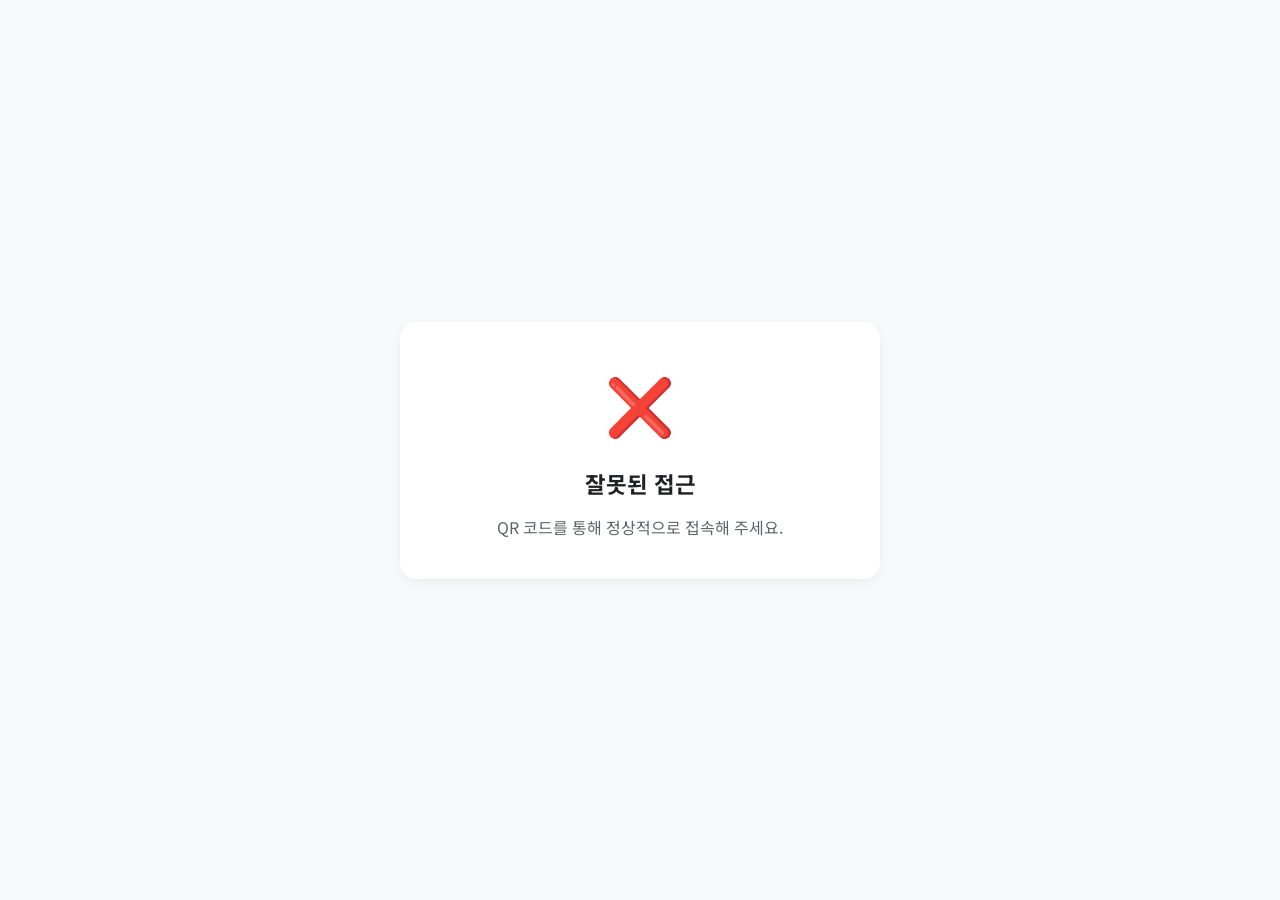
<file: docs/index.html>
<!DOCTYPE html>
<html lang="ko">
<head>
    <meta charset="UTF-8">
    <meta name="viewport" content="width=device-width, initial-scale=1.0, maximum-scale=1.0, user-scalable=no">
    <title>개인정보 수집 및 이용 동의</title>
    <link rel="preconnect" href="https://fonts.googleapis.com">
    <link rel="preconnect" href="https://fonts.gstatic.com" crossorigin>
    <link href="https://fonts.googleapis.com/css2?family=Noto+Sans+KR:wght@400;500;700&display=swap" rel="stylesheet">
    <style>
        * {
            box-sizing: border-box;
            margin: 0;
            padding: 0;
            font-family: 'Noto Sans KR', sans-serif;
            -webkit-tap-highlight-color: transparent;
        }

        body {
            background-color: #f8f9fa;
            color: #202124;
            display: flex;
            justify-content: center;
            align-items: center;
            min-height: 100vh;
            padding: 20px;
        }

        .container {
            background: #ffffff;
            width: 100%;
            max-width: 480px;
            border-radius: 16px;
            box-shadow: 0 4px 12px rgba(0, 0, 0, 0.05);
            padding: 24px;
            display: flex;
            flex-direction: column;
            gap: 20px;
        }

        .header {
            text-align: center;
            border-bottom: 1px solid #f1f3f4;
            padding-bottom: 16px;
        }

        .header h1 {
            font-size: 1.5rem;
            font-weight: 700;
            color: #1a73e8;
        }

        .header p {
            font-size: 0.9rem;
            color: #5f6368;
            margin-top: 6px;
        }

        .content-box {
            background-color: #f8f9fa;
            border: 1px solid #dadce0;
            border-radius: 8px;
            padding: 16px;
            height: 240px;
            overflow-y: auto;
            font-size: 0.9rem;
            line-height: 1.6;
            color: #3c4043;
        }

        .content-box h3 {
            font-size: 0.95rem;
            font-weight: 700;
            margin-bottom: 8px;
            color: #202124;
        }

        .content-box ul {
            margin-left: 20px;
            margin-bottom: 12px;
        }

        .checkbox-container {
            display: flex;
            align-items: center;
            gap: 10px;
            cursor: pointer;
            padding: 8px 4px;
        }

        .checkbox-container input {
            width: 20px;
            height: 20px;
            accent-color: #1a73e8;
            cursor: pointer;
        }

        .checkbox-container span {
            font-size: 1rem;
            font-weight: 500;
        }

        .btn {
            width: 100%;
            background-color: #dadce0;
            color: #5f6368;
            border: none;
            border-radius: 24px;
            padding: 14px;
            font-size: 1.1rem;
            font-weight: 700;
            cursor: not-allowed;
            transition: all 0.2s;
        }

        .btn.active {
            background-color: #1a73e8;
            color: #ffffff;
            cursor: pointer;
            box-shadow: 0 2px 4px rgba(26,115,232,0.2);
        }

        .btn.active:active {
            background-color: #1557b0;
        }

        .status-screen {
            display: none;
            text-align: center;
            padding: 40px 20px;
            flex-direction: column;
            align-items: center;
            gap: 16px;
        }

        .status-screen.active {
            display: flex;
        }

        .status-icon {
            font-size: 3.5rem;
            margin-bottom: 8px;
        }

        .status-title {
            font-size: 1.4rem;
            font-weight: 700;
        }

        .status-desc {
            font-size: 1rem;
            color: #5f6368;
            line-height: 1.5;
        }
    </style>
</head>
<body>

<div class="container" id="form-container">
    <div class="header">
        <h1>개인정보 동의</h1>
        <p>아래 약관에 동의해 주세요.</p>
    </div>

    <div class="content-box">
        <h3>제목</h3>
        <p>내용</p>
    </div>

    <label class="checkbox-container">
        <input type="checkbox" id="agree-checkbox">
        <span>위 내용을 확인했으며 동의합니다.</span>
    </label>

    <button class="btn" id="submit-btn" disabled>동의하고 시작하기</button>
</div>

<div class="container status-screen" id="status-container">
    <div class="status-icon" id="status-icon">⏳</div>
    <div class="status-title" id="status-title">연결 확인 중</div>
    <div class="status-desc" id="status-desc">잠시만 기다려 주세요...</div>
</div>

<script>
    const SUPABASE_URL = "https://orehrskvecfrfqxdhfur.supabase.co";
    const SUPABASE_ANON_KEY = "eyJhbGciOiJIUzI1NiIsInR5cCI6IkpXVCJ9.eyJpc3MiOiJzdXBhYmFzZSIsInJlZiI6Im9yZWhyc2t2ZWNmcmZxeGRoZnVyIiwicm9sZSI6ImFub24iLCJpYXQiOjE3ODQ1MzA3NTUsImV4cCI6MjEwMDEwNjc1NX0.Uj2gl4nVLrRJPGwxyJv6zmgUOWu3JuRlIVwydn9ygCw";

    const requestId = window.location.hash.substring(1);

    const formContainer = document.getElementById('form-container');
    const statusContainer = document.getElementById('status-container');
    const checkbox = document.getElementById('agree-checkbox');
    const submitBtn = document.getElementById('submit-btn');

    const statusIcon = document.getElementById('status-icon');
    const statusTitle = document.getElementById('status-title');
    const statusDesc = document.getElementById('status-desc');

    if (!requestId) {
        showStatus('❌', '잘못된 접근', 'QR 코드를 통해 정상적으로 접속해 주세요.');
    }

    checkbox.addEventListener('change', () => {
        if (checkbox.checked && requestId) {
            submitBtn.disabled = false;
            submitBtn.classList.add('active');
        } else {
            submitBtn.disabled = true;
            submitBtn.classList.remove('active');
        }
    });

    async function getUserIP() {
        try {
            const response = await fetch('https://api.ipify.org?format=json');
            const data = await response.json();
            return data.ip;
        } catch (error) {
            return null;
        }
    }

    submitBtn.addEventListener('click', async () => {
        if (!checkbox.checked || !requestId) return;

        submitBtn.disabled = true;
        submitBtn.innerText = "처리 중...";

        const clientIp = await getUserIP();
        const targetUrl = `${SUPABASE_URL}/rest/v1/main`;

        fetch(targetUrl, {
            method: 'POST',
            headers: {
                'Content-Type': 'application/json',
                'apikey': SUPABASE_ANON_KEY,
                'Authorization': `Bearer ${SUPABASE_ANON_KEY}`,
                'Prefer': 'return=representation'
            },
            body: JSON.stringify({
                uuid: requestId,
                created_at: new Date().toISOString(),
                ip: clientIp
            })
        })
        .then(response => {
            if (response.ok || response.status === 201 || response.status === 200) {
                showStatus('✅', '완료!', '화면을 확인해 주세요.');
            } else {
                showStatus('❌', '오류', '다시 시도해 주세요.');
            }
        })
        .catch(error => {
            showStatus('❌', '오류', '서버와 연결할 수 없습니다.');
        });
    });

    function showStatus(icon, title, desc) {
        formContainer.style.display = 'none';
        statusContainer.classList.add('active');
        statusIcon.innerText = icon;
        statusTitle.innerText = title;
        statusDesc.innerHTML = desc;
    }
</script>
</body>
</html>
</file>
